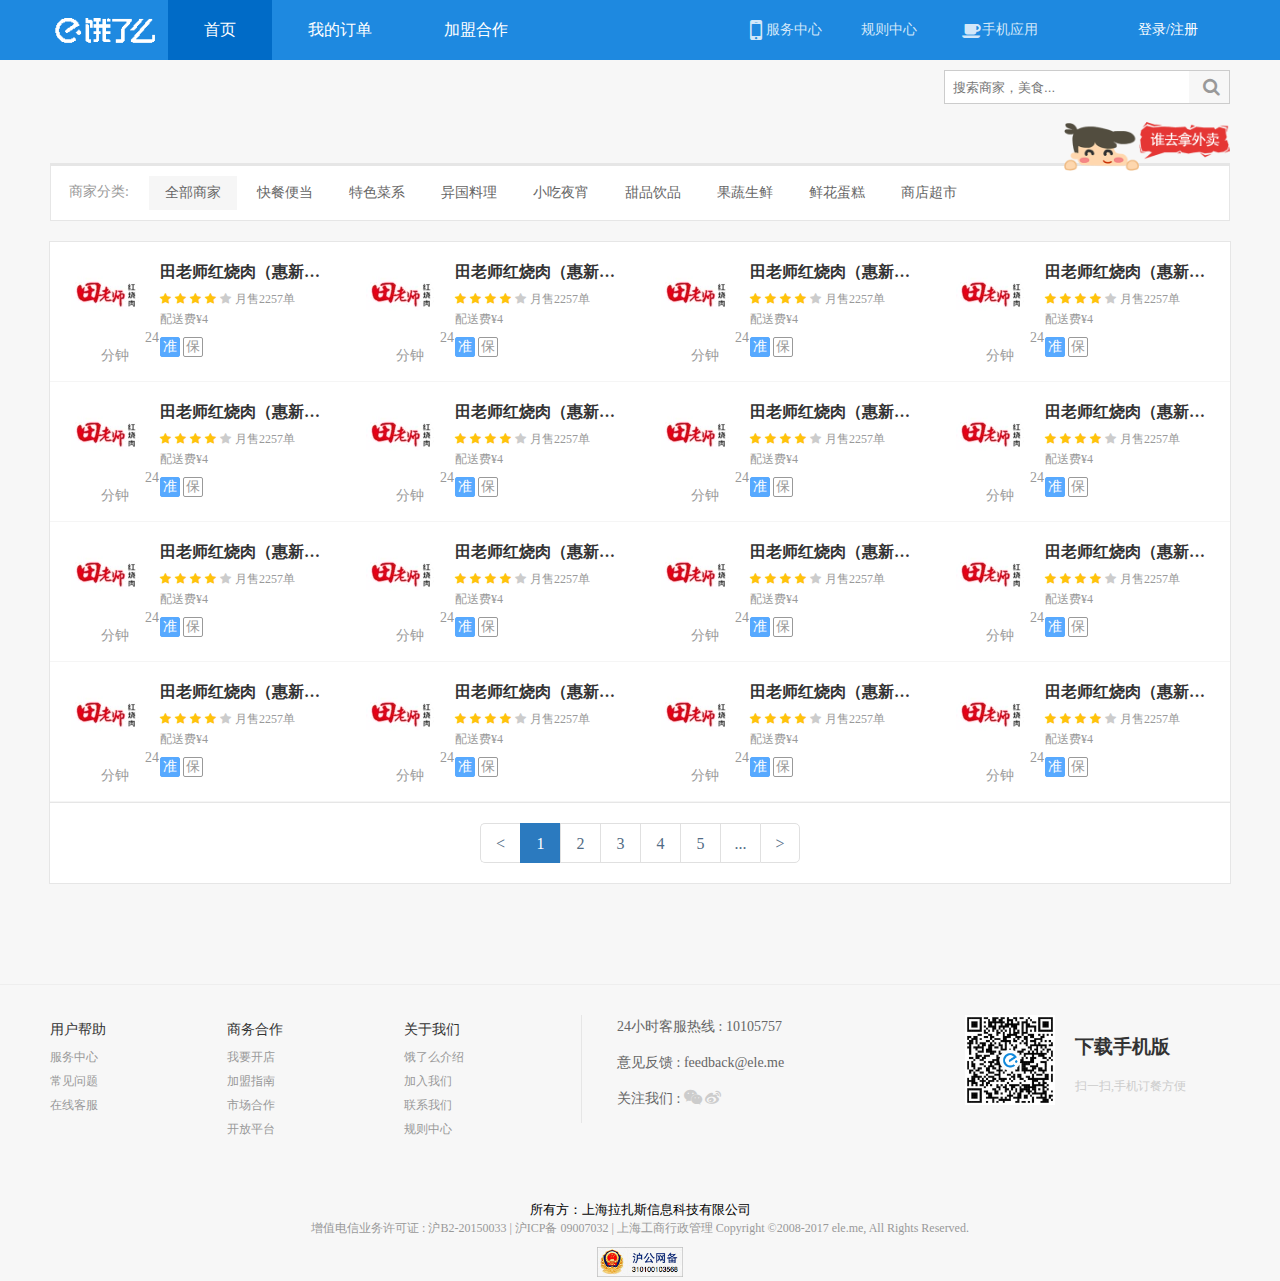
<file: 主页/index.html>
<!DOCTYPE html>
<html lang="en">
<head>
    <meta charset="UTF-8">
    <title>朝阳区亚运村安立路安慧里(二区)附近美食_外卖商家_北京市朝阳区-饿了么网上订餐</title>
    <link rel="stylesheet" href="../css/index.css">
    <link rel="stylesheet" href="../css/font-awesome.min.css">
</head>
<body>
    <header>
        <div class="head-box">
            <div class="head-b">
                <img src="../image/icon.png" alt="">
            </div>
            <a href="" class="head-a head-c">
                首页
            </a>
            <a href="" class="head-a">
                我的订单
            </a>
            <a href="" class="head-a">
                加盟合作
            </a>
            <nav>
                <div class="nav-a">
                    <i class=" fa fa-mobile"></i>服务中心</div>
                <div class="nav-a">规则中心</div>
                <div class="nav-a"><i class=" fa fa-coffee"></i>手机应用</div>
                <div class="nav-b">登录/注册</div>
            </nav>
        </div>
    </header>
    <div class="content" >
    <div class="cont-a">
        <div class="cont-a-input">
            <form>
                <input type="text" class="cont-input" placeholder="搜索商家，美食...">
                <button class="cont-btn"><i class="fa fa-search"></i></button>
            </form>
        </div>
    </div>
    <div class="cont-b">
        <img src="../image/dongh.png" alt="">
    </div>
    <div class="cont-c">
        <span>商家分类:</span>
        <a href="" class="cont-c-a">全部商家</a>
        <a href="" class="cont-c-a">快餐便当</a>
        <a href="" class="cont-c-a">特色菜系</a>
        <a href="" class="cont-c-a">异国料理</a>
        <a href="" class="cont-c-a">小吃夜宵</a>
        <a href="" class="cont-c-a">甜品饮品</a>
        <a href="" class="cont-c-a">果蔬生鲜</a>
        <a href="" class="cont-c-a">鲜花蛋糕</a>
        <a href="" class="cont-c-a">商店超市</a>
    </div>
    <div class="cont-d">
        <a href="" class="cont-d-a">
            <div class="cda-lef">
                <img src="../image/banner1.jpeg" alt="">
                <span>24 分钟</span>
            </div>
            <div class="cda-rig">
                <div class="cda-r1">田老师红烧肉（惠新西街店）</div>
                <div class="cda-wx">
                    <i class="fa fa-star"></i>
                    <i class="fa fa-star"></i>
                    <i class="fa fa-star"></i>
                    <i class="fa fa-star"></i>
                    <i class="fa fa-star fa-star1"></i>
                    <span>月售2257单</span>
                </div>
                <div class="cda-r3">
                    <span>配送费¥4</span>
                </div>
                <div class="cda-r4">
                    <div class="r4-lef">
                     准
                    </div>
                    <div class="r4-rig">
                    保
                    </div>
                </div>
            </div>
        </a>
        <a href="" class="cont-d-a">
            <div class="cda-lef">
                <img src="../image/banner1.jpeg" alt="">
                <span>24 分钟</span>
            </div>
            <div class="cda-rig">
                <div class="cda-r1">田老师红烧肉（惠新西街店）</div>
                <div class="cda-wx">
                    <i class="fa fa-star"></i>
                    <i class="fa fa-star"></i>
                    <i class="fa fa-star"></i>
                    <i class="fa fa-star"></i>
                    <i class="fa fa-star fa-star1"></i>
                    <span>月售2257单</span>
                </div>
                <div class="cda-r3">
                    <span>配送费¥4</span>
                </div>
                <div class="cda-r4">
                    <div class="r4-lef">
                        准
                    </div>
                    <div class="r4-rig">
                        保
                    </div>
                </div>
            </div>
        </a>
        <a href="" class="cont-d-a">
            <div class="cda-lef">
                <img src="../image/banner1.jpeg" alt="">
                <span>24 分钟</span>
            </div>
            <div class="cda-rig">
                <div class="cda-r1">田老师红烧肉（惠新西街店）</div>
                <div class="cda-wx">
                    <i class="fa fa-star"></i>
                    <i class="fa fa-star"></i>
                    <i class="fa fa-star"></i>
                    <i class="fa fa-star"></i>
                    <i class="fa fa-star fa-star1"></i>
                    <span>月售2257单</span>
                </div>
                <div class="cda-r3">
                    <span>配送费¥4</span>
                </div>
                <div class="cda-r4">
                    <div class="r4-lef">
                        准
                    </div>
                    <div class="r4-rig">
                        保
                    </div>
                </div>
            </div>
        </a>
        <a href="" class="cont-d-a">
            <div class="cda-lef">
                <img src="../image/banner1.jpeg" alt="">
                <span>24 分钟</span>
            </div>
            <div class="cda-rig">
                <div class="cda-r1">田老师红烧肉（惠新西街店）</div>
                <div class="cda-wx">
                    <i class="fa fa-star"></i>
                    <i class="fa fa-star"></i>
                    <i class="fa fa-star"></i>
                    <i class="fa fa-star"></i>
                    <i class="fa fa-star fa-star1"></i>
                    <span>月售2257单</span>
                </div>
                <div class="cda-r3">
                    <span>配送费¥4</span>
                </div>
                <div class="cda-r4">
                    <div class="r4-lef">
                        准
                    </div>
                    <div class="r4-rig">
                        保
                    </div>
                </div>
            </div>
        </a>
        <a href="" class="cont-d-a">
            <div class="cda-lef">
                <img src="../image/banner1.jpeg" alt="">
                <span>24 分钟</span>
            </div>
            <div class="cda-rig">
                <div class="cda-r1">田老师红烧肉（惠新西街店）</div>
                <div class="cda-wx">
                    <i class="fa fa-star"></i>
                    <i class="fa fa-star"></i>
                    <i class="fa fa-star"></i>
                    <i class="fa fa-star"></i>
                    <i class="fa fa-star fa-star1"></i>
                    <span>月售2257单</span>
                </div>
                <div class="cda-r3">
                    <span>配送费¥4</span>
                </div>
                <div class="cda-r4">
                    <div class="r4-lef">
                        准
                    </div>
                    <div class="r4-rig">
                        保
                    </div>
                </div>
            </div>
        </a>
        <a href="" class="cont-d-a">
            <div class="cda-lef">
                <img src="../image/banner1.jpeg" alt="">
                <span>24 分钟</span>
            </div>
            <div class="cda-rig">
                <div class="cda-r1">田老师红烧肉（惠新西街店）</div>
                <div class="cda-wx">
                    <i class="fa fa-star"></i>
                    <i class="fa fa-star"></i>
                    <i class="fa fa-star"></i>
                    <i class="fa fa-star"></i>
                    <i class="fa fa-star fa-star1"></i>
                    <span>月售2257单</span>
                </div>
                <div class="cda-r3">
                    <span>配送费¥4</span>
                </div>
                <div class="cda-r4">
                    <div class="r4-lef">
                        准
                    </div>
                    <div class="r4-rig">
                        保
                    </div>
                </div>
            </div>
        </a>
        <a href="" class="cont-d-a">
            <div class="cda-lef">
                <img src="../image/banner1.jpeg" alt="">
                <span>24 分钟</span>
            </div>
            <div class="cda-rig">
                <div class="cda-r1">田老师红烧肉（惠新西街店）</div>
                <div class="cda-wx">
                    <i class="fa fa-star"></i>
                    <i class="fa fa-star"></i>
                    <i class="fa fa-star"></i>
                    <i class="fa fa-star"></i>
                    <i class="fa fa-star fa-star1"></i>
                    <span>月售2257单</span>
                </div>
                <div class="cda-r3">
                    <span>配送费¥4</span>
                </div>
                <div class="cda-r4">
                    <div class="r4-lef">
                        准
                    </div>
                    <div class="r4-rig">
                        保
                    </div>
                </div>
            </div>
        </a>
        <a href="" class="cont-d-a">
            <div class="cda-lef">
                <img src="../image/banner1.jpeg" alt="">
                <span>24 分钟</span>
            </div>
            <div class="cda-rig">
                <div class="cda-r1">田老师红烧肉（惠新西街店）</div>
                <div class="cda-wx">
                    <i class="fa fa-star"></i>
                    <i class="fa fa-star"></i>
                    <i class="fa fa-star"></i>
                    <i class="fa fa-star"></i>
                    <i class="fa fa-star fa-star1"></i>
                    <span>月售2257单</span>
                </div>
                <div class="cda-r3">
                    <span>配送费¥4</span>
                </div>
                <div class="cda-r4">
                    <div class="r4-lef">
                        准
                    </div>
                    <div class="r4-rig">
                        保
                    </div>
                </div>
            </div>
        </a>
        <a href="" class="cont-d-a">
            <div class="cda-lef">
                <img src="../image/banner1.jpeg" alt="">
                <span>24 分钟</span>
            </div>
            <div class="cda-rig">
                <div class="cda-r1">田老师红烧肉（惠新西街店）</div>
                <div class="cda-wx">
                    <i class="fa fa-star"></i>
                    <i class="fa fa-star"></i>
                    <i class="fa fa-star"></i>
                    <i class="fa fa-star"></i>
                    <i class="fa fa-star fa-star1"></i>
                    <span>月售2257单</span>
                </div>
                <div class="cda-r3">
                    <span>配送费¥4</span>
                </div>
                <div class="cda-r4">
                    <div class="r4-lef">
                        准
                    </div>
                    <div class="r4-rig">
                        保
                    </div>
                </div>
            </div>
        </a>
        <a href="" class="cont-d-a">
            <div class="cda-lef">
                <img src="../image/banner1.jpeg" alt="">
                <span>24 分钟</span>
            </div>
            <div class="cda-rig">
                <div class="cda-r1">田老师红烧肉（惠新西街店）</div>
                <div class="cda-wx">
                    <i class="fa fa-star"></i>
                    <i class="fa fa-star"></i>
                    <i class="fa fa-star"></i>
                    <i class="fa fa-star"></i>
                    <i class="fa fa-star fa-star1"></i>
                    <span>月售2257单</span>
                </div>
                <div class="cda-r3">
                    <span>配送费¥4</span>
                </div>
                <div class="cda-r4">
                    <div class="r4-lef">
                        准
                    </div>
                    <div class="r4-rig">
                        保
                    </div>
                </div>
            </div>
        </a>
        <a href="" class="cont-d-a">
            <div class="cda-lef">
                <img src="../image/banner1.jpeg" alt="">
                <span>24 分钟</span>
            </div>
            <div class="cda-rig">
                <div class="cda-r1">田老师红烧肉（惠新西街店）</div>
                <div class="cda-wx">
                    <i class="fa fa-star"></i>
                    <i class="fa fa-star"></i>
                    <i class="fa fa-star"></i>
                    <i class="fa fa-star"></i>
                    <i class="fa fa-star fa-star1"></i>
                    <span>月售2257单</span>
                </div>
                <div class="cda-r3">
                    <span>配送费¥4</span>
                </div>
                <div class="cda-r4">
                    <div class="r4-lef">
                        准
                    </div>
                    <div class="r4-rig">
                        保
                    </div>
                </div>
            </div>
        </a>
        <a href="" class="cont-d-a">
            <div class="cda-lef">
                <img src="../image/banner1.jpeg" alt="">
                <span>24 分钟</span>
            </div>
            <div class="cda-rig">
                <div class="cda-r1">田老师红烧肉（惠新西街店）</div>
                <div class="cda-wx">
                    <i class="fa fa-star"></i>
                    <i class="fa fa-star"></i>
                    <i class="fa fa-star"></i>
                    <i class="fa fa-star"></i>
                    <i class="fa fa-star fa-star1"></i>
                    <span>月售2257单</span>
                </div>
                <div class="cda-r3">
                    <span>配送费¥4</span>
                </div>
                <div class="cda-r4">
                    <div class="r4-lef">
                        准
                    </div>
                    <div class="r4-rig">
                        保
                    </div>
                </div>
            </div>
        </a>
        <a href="" class="cont-d-a">
            <div class="cda-lef">
                <img src="../image/banner1.jpeg" alt="">
                <span>24 分钟</span>
            </div>
            <div class="cda-rig">
                <div class="cda-r1">田老师红烧肉（惠新西街店）</div>
                <div class="cda-wx">
                    <i class="fa fa-star"></i>
                    <i class="fa fa-star"></i>
                    <i class="fa fa-star"></i>
                    <i class="fa fa-star"></i>
                    <i class="fa fa-star fa-star1"></i>
                    <span>月售2257单</span>
                </div>
                <div class="cda-r3">
                    <span>配送费¥4</span>
                </div>
                <div class="cda-r4">
                    <div class="r4-lef">
                        准
                    </div>
                    <div class="r4-rig">
                        保
                    </div>
                </div>
            </div>
        </a>
        <a href="" class="cont-d-a">
            <div class="cda-lef">
                <img src="../image/banner1.jpeg" alt="">
                <span>24 分钟</span>
            </div>
            <div class="cda-rig">
                <div class="cda-r1">田老师红烧肉（惠新西街店）</div>
                <div class="cda-wx">
                    <i class="fa fa-star"></i>
                    <i class="fa fa-star"></i>
                    <i class="fa fa-star"></i>
                    <i class="fa fa-star"></i>
                    <i class="fa fa-star fa-star1"></i>
                    <span>月售2257单</span>
                </div>
                <div class="cda-r3">
                    <span>配送费¥4</span>
                </div>
                <div class="cda-r4">
                    <div class="r4-lef">
                        准
                    </div>
                    <div class="r4-rig">
                        保
                    </div>
                </div>
            </div>
        </a>
        <a href="" class="cont-d-a">
            <div class="cda-lef">
                <img src="../image/banner1.jpeg" alt="">
                <span>24 分钟</span>
            </div>
            <div class="cda-rig">
                <div class="cda-r1">田老师红烧肉（惠新西街店）</div>
                <div class="cda-wx">
                    <i class="fa fa-star"></i>
                    <i class="fa fa-star"></i>
                    <i class="fa fa-star"></i>
                    <i class="fa fa-star"></i>
                    <i class="fa fa-star fa-star1"></i>
                    <span>月售2257单</span>
                </div>
                <div class="cda-r3">
                    <span>配送费¥4</span>
                </div>
                <div class="cda-r4">
                    <div class="r4-lef">
                        准
                    </div>
                    <div class="r4-rig">
                        保
                    </div>
                </div>
            </div>
        </a>
        <a href="" class="cont-d-a">
            <div class="cda-lef">
                <img src="../image/banner1.jpeg" alt="">
                <span>24 分钟</span>
            </div>
            <div class="cda-rig">
                <div class="cda-r1">田老师红烧肉（惠新西街店）</div>
                <div class="cda-wx">
                    <i class="fa fa-star"></i>
                    <i class="fa fa-star"></i>
                    <i class="fa fa-star"></i>
                    <i class="fa fa-star"></i>
                    <i class="fa fa-star fa-star1"></i>
                    <span>月售2257单</span>
                </div>
                <div class="cda-r3">
                    <span>配送费¥4</span>
                </div>
                <div class="cda-r4">
                    <div class="r4-lef">
                        准
                    </div>
                    <div class="r4-rig">
                        保
                    </div>
                </div>
            </div>
        </a>

    </div>
    <div class="cont-e">
        <div class="cont-jd">
            <div class="cont-jd-child">
                <
            </div>
            <div class="cont-jd-child">1</div>
            <div class="cont-jd-child">2</div>
            <div class="cont-jd-child">3</div>
            <div class="cont-jd-child">4</div>
            <div class="cont-jd-child">5</div>
            <div class="cont-jd-child">...</div>
            <div class="cont-jd-child">
                >
            </div>
        </div>
    </div>
</div>
    <div class="footer">
    <div class="foot-con">
        <div class="foot-link">
            <h3>用户帮助</h3>
            <a href="">服务中心</a>
            <a href="">常见问题</a>
            <a href="">在线客服</a>
        </div>
        <div class="foot-link">
            <h3>商务合作</h3>
            <a href="">我要开店</a>
            <a href="">加盟指南</a>
            <a href="">市场合作</a>
            <a href="">开放平台</a>
        </div>
        <div class="foot-link">
            <h3>关于我们</h3>
            <a href="">饿了么介绍</a>
            <a href="">加入我们</a>
            <a href="">联系我们</a>
            <a href="">规则中心</a>
        </div>
        <div class="foot-cont">
            <div class="footer-contect-i">24小时客服热线 : 10105757</div>
            <div class="footer-contect-i">意见反馈 : feedback@ele.me</div>
            <div class="footer-contect-i">关注我们 : <i class="fa fa-weixin"></i>
            <i class="fa fa-weibo"></i></div>
        </div>
        <div class="foot-img">
            <a href=""><img src="../image/appqc.95e532.png" alt=""></a>
            <div class="foot-siz">
                <h3>下载手机版</h3>
                <p>扫一扫,手机订餐方便</p>
            </div>
        </div>
        <div class="foot-cf">
            <h5>所有方：上海拉扎斯信息科技有限公司</h5>
            <p>增值电信业务许可证 : 沪B2-20150033 | 沪ICP备 09007032 | 上海工商行政管理 Copyright ©2008-2017 ele.me, All Rights Reserved.</p>
        </div>
        <div class="foot-an">
            <a href=""><img src="../image/picp_bg.e373b3.jpg" alt=""></a>
        </div>
    </div>
</div>
</body>
</html>
</file>
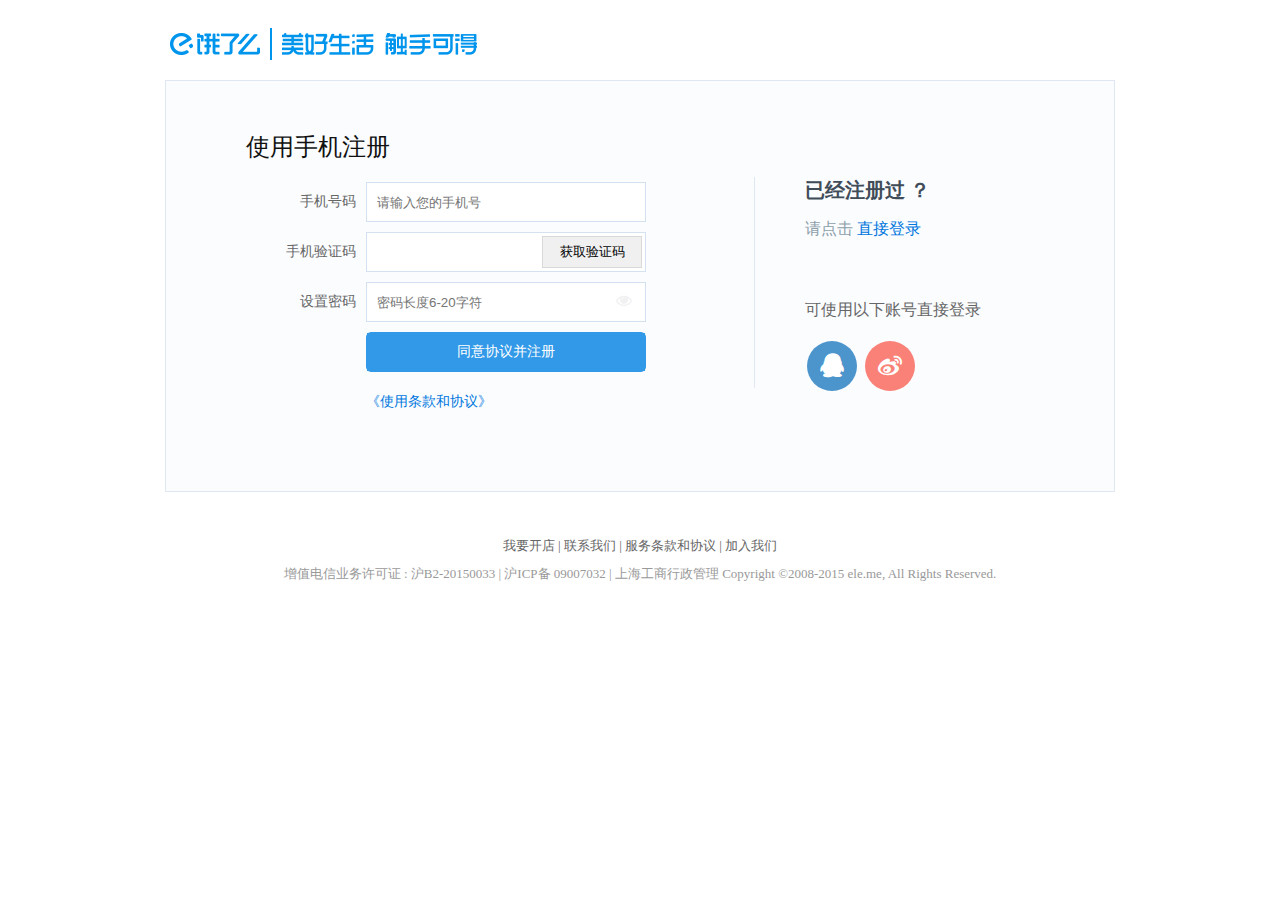
<file: 注册/signup.html>
<!DOCTYPE html>
<html lang="en">
<head>
    <meta charset="UTF-8">
    <title>Title</title>
    <link rel="stylesheet" href="signup.css">
    <link rel="stylesheet" href="../css/font-awesome.min.css">
</head>
<body>
<div class="container">
    <header>
        <a href=""></a>
    </header>
    <div class="cont">
        <div class="cont-line">
            使用手机注册
        </div>
        <div class="cont-rig">
            <h3>已经注册过 ？</h3>
            <p>请点击 <a href="">直接登录</a></p>
            <div class="cont-rig-fot">
                <h4>可使用以下账号直接登录</h4>
                <a href="" class="for-logo"><i class="fa fa-qq"></i></a>
                <a href="" class="for-logo"><i class="fa fa-weibo"></i></a>
            </div>
        </div>
        <div class="cont-lef">
            <form action="">
                <div class="cont-lef-a">
                <input type="text" placeholder="请输入您的手机号"><span class="lef-span">手机号码</span>
            </div>
                <div class="cont-lef-a">
                    <input type="text"><button class="btn">获取验证码</button><span class="lef-span">手机验证码</span>
                </div>
                <div class="cont-lef-a">
                    <input type="text" placeholder="密码长度6-20字符"><div class="yan"><i class="fa fa-eye"></i></div><span class="lef-span">设置密码</span>
                </div>
                <div class="butt">
                    <button>同意协议并注册</button>
                </div>
                <div class="foot-zi">
                    <a href="">《使用条款和协议》</a>
                </div>
            </form>
        </div>

    </div>
    <div class="footer">
        <p>我要开店 | 联系我们 | 服务条款和协议 | 加入我们</p>
        <p>增值电信业务许可证 : 沪B2-20150033 | 沪ICP备 09007032 | 上海工商行政管理 Copyright ©2008-2015 ele.me, All Rights Reserved.</p>
    </div>
</div>
</body>
</html>
</file>
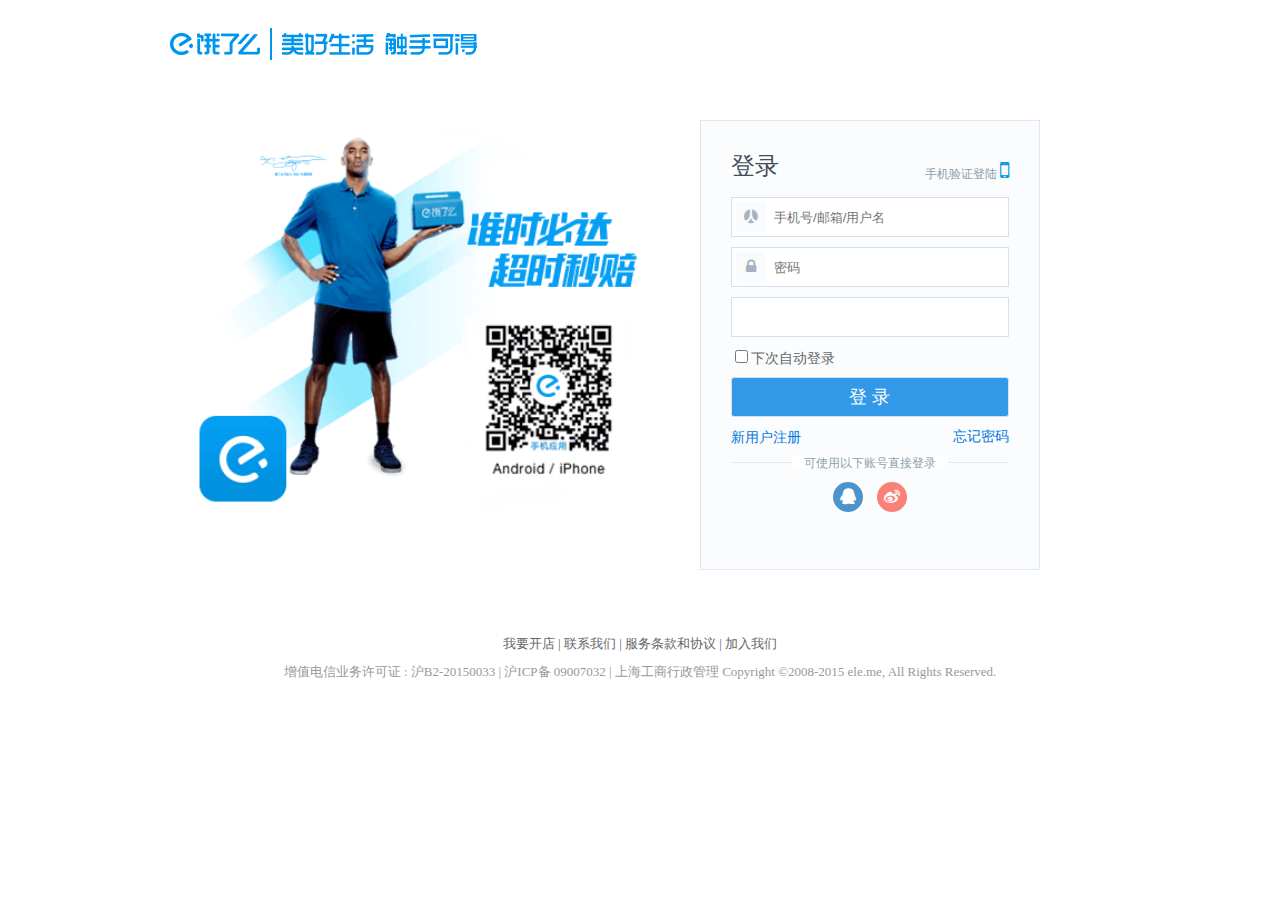
<file: 登录/logen.html>
<!DOCTYPE html>
<html lang="en">
<head>
    <meta charset="UTF-8">
    <title>登录 - 叫外卖上ele.me</title>
    <link rel="stylesheet" href="logen.css">
    <link rel="stylesheet" href="../css/font-awesome.min.css">
</head>
<body>
    <div class="container">
        <header>
            <a href=""></a>
        </header>
        <div class="cae-cont">
            <img src="../image/banner-app.dd7813.png" alt="" class="cae-img">
            <div class="cae-rig">
                <div class="cae-rig-a">
                    <h3>登录</h3>
                    <a href="">
                        手机验证登陆
                        <i class="fa fa-mobile-phone"></i>
                    </a>
                </div>
                <form action="">
                    <div class="cae-cont">
                        <input type="text" placeholder="手机号/邮箱/用户名">
                        <span><i class="fa fa-renren"></i></span>
                    </div>
                    <div class="cae-cont">
                        <input type="text" placeholder="密码">
                        <span><i class="fa fa-lock"></i></span>
                    </div>
                    <div class="cae-cont">
                        <input type="text">
                    </div>
                    <div class="cae-cont cont1">
                        <input type="checkbox">下次自动登录
                    </div>
                    <div class="cae-cont">
                        <input type="button" class="cae-btn" value="登 录">
                    </div>
                </form>
                <div class="cae-foot">
                    <a href="">新用户注册</a>
                    <a href="">忘记密码</a>
                </div>
                <div class="cae-f">
                    <h4>可使用以下账号直接登录</h4>
                    <div class="cae-q">
                        <i class="fa fa-qq"></i>
                    </div>
                    <div class="cae-w">
                        <i class="fa fa-weibo"></i>
                    </div>
                </div>
            </div>
        </div>
        <div class="footer">
            <p>我要开店 | 联系我们 | 服务条款和协议 | 加入我们</p>
            <p>增值电信业务许可证 : 沪B2-20150033 | 沪ICP备 09007032 | 上海工商行政管理 Copyright ©2008-2015 ele.me, All Rights Reserved.</p>
        </div>
    </div>

</body>
</html>
</file>
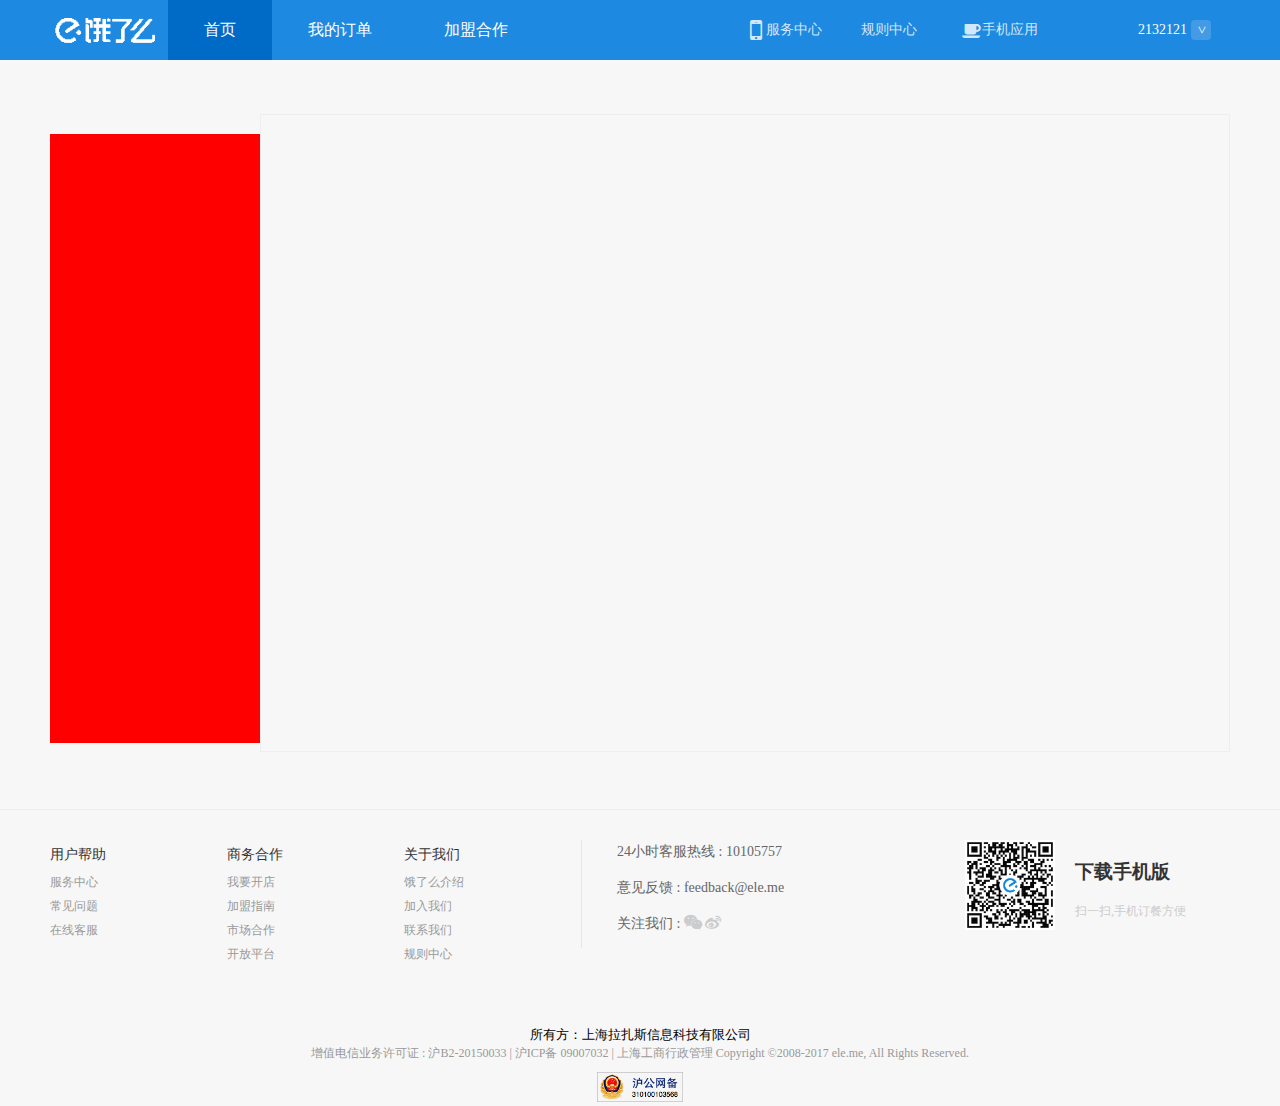
<file: 重命名/deat.html>
<!DOCTYPE html>
<html lang="en">
<head>
    <meta charset="UTF-8">
    <title>饿了么-网上订餐_外卖_饿了么订餐官网 </title>
    <link rel="stylesheet" href="deat.css">
    <link rel="stylesheet" href="../css/font-awesome.min.css">
</head>
<body>
<!--哈哈哈哈哈哈-->
<!--傻吊讲刘恺威两节课-->
<!--萨迪克就卡了期间胃口了较为-->
    <header>
    <div class="head-box">
        <div class="head-b">
            <img src="../image/icon.png" alt="">
        </div>
        <a href="" class="head-a head-c">
            首页
        </a>
        <a href="" class="head-a">
            我的订单
        </a>
        <a href="" class="head-a">
            加盟合作
        </a>
        <nav>
            <div class="nav-a">
                <i class=" fa fa-mobile"></i>服务中心</div>
            <div class="nav-a">规则中心</div>
            <div class="nav-a"><i class=" fa fa-coffee"></i>手机应用</div>
            <div class="nav-b">2132121
            <div class="nav-b-d">
                >
            </div></div>
        </nav>
    </div>
</header>
    <div class="cont">
        <div class="cont-a"></div>
        <ul class="cont-b">
            <li></li>
        </ul>
        <div class="cont-c"></div>
    </div>
    <div class="footer">
    <div class="foot-con">
        <div class="foot-link">
            <h3>用户帮助</h3>
            <a href="">服务中心</a>
            <a href="">常见问题</a>
            <a href="">在线客服</a>
        </div>
        <div class="foot-link">
            <h3>商务合作</h3>
            <a href="">我要开店</a>
            <a href="">加盟指南</a>
            <a href="">市场合作</a>
            <a href="">开放平台</a>
        </div>
        <div class="foot-link">
            <h3>关于我们</h3>
            <a href="">饿了么介绍</a>
            <a href="">加入我们</a>
            <a href="">联系我们</a>
            <a href="">规则中心</a>
        </div>
        <div class="foot-cont">
            <div class="footer-contect-i">24小时客服热线 : 10105757</div>
            <div class="footer-contect-i">意见反馈 : feedback@ele.me</div>
            <div class="footer-contect-i">关注我们 : <i class="fa fa-weixin"></i>
                <i class="fa fa-weibo"></i></div>
        </div>
        <div class="foot-img">
            <a href=""><img src="../image/appqc.95e532.png" alt=""></a>
            <div class="foot-siz">
                <h3>下载手机版</h3>
                <p>扫一扫,手机订餐方便</p>
            </div>
        </div>
        <div class="foot-cf">
            <h5>所有方：上海拉扎斯信息科技有限公司</h5>
            <p>增值电信业务许可证 : 沪B2-20150033 | 沪ICP备 09007032 | 上海工商行政管理 Copyright ©2008-2017 ele.me, All Rights Reserved.</p>
        </div>
        <div class="foot-an">
            <a href=""><img src="../image/picp_bg.e373b3.jpg" alt=""></a>
        </div>
    </div>
</div>
</body>
</html>
</file>
<file: css/index.css>
body{
    margin: 0;
    height: 0;
    background: #F7F7F7;
}
a{
    text-decoration: none;
    list-style: none;
}
header{
    width: 100%;
    background: #1E89E0;

}
.head-box{
    width: 1180px;
    height: 60px;
    margin: 0 auto;
}
.head-b{
    width: 118px;
    height: 100%;
    padding-top: 10px;
    box-sizing: border-box;
    float: left;
}
.head-b>img{
    width: 95%;
}
.head-a{
    height: 100%;
    background: #1E89E0;
    padding: 0 36px;
    float: left;
    text-align: center;
    line-height: 60px;
    display: block;
    color: #fff;
}
.head-c{
    background: #006BC7;
}
nav{
    width: 500px;
    height: 100%;
    float: right;
}
.nav-a{
    width: 86px;
    height: 100%;
    padding: 0 10px;
    float: left;
    cursor: pointer;
    color: #D2E7F9;
    font-size: 14px;
    line-height: 60px;
    text-align: center;
}
.nav-a>i{
    display: inline-block;
    font-size: 28px;
    margin: 17px 0 0 10px;
    float: left;
}
.nav-b{
    float: right;
    width: 92px;
    height: 100%;
    color: #fff;
    line-height: 60px;
    font-size: 14px;
}
.fa-coffee{
    margin-top: 22px!important;
    font-size: 18px!important;
}
.nav-b>i{
    display: inline-block;
    font-size: 28px;
    margin: 17px 0 0 10px;
    float: left;
}
.content{
    width:100%;
    padding-bottom: 50px;

}
.cont-a{
    width: 1180px;
    height: 54px;
    margin: 0 auto;
}
.cont-a-input{
    width: 284px;
    height: 32px;
    margin: 10px 0;
    border: 1px solid #ccc;
    float: right;
}
.cont-input{
    width: 236px;
    height: 32px;
    margin: 0;
    padding: 0 0 0 8px;
    border: 0;
}
.cont-input:focus{
    outline:none;
}
.cont-btn{
    width: 36px;
    height: 32px;
    float: right;
    background: transparent;
    box-shadow: none;
    border-color: transparent;
    color: #999999;
    font-size: 18px;
}
.cont-b{
    width: 1180px;
    height: 49px;
    margin: 0 auto;
    position: relative;
}
.cont-b>img{
    height: 100%;
    position: absolute;
    bottom: -8px;
    right: 0;
    z-index: 1;
}
.cont-c{
    width: 1180px;
    height: 58px;
    margin: 0 auto;
    background: #fff;
    border: 1px solid #E6E6E6;
    border-top: 3px solid #E6E6E6;
    padding: 10px 10px 10px 98px;
    position: relative;
    box-sizing: border-box;
}
.cont-c>span{
    position: absolute;
    left: 18px;
    top: 17px;
    font-size: 14px;
    color: #999999;
}
.cont-c-a{
    width: 88px;
    height: 100%;
    color: #666666;
    font-size: 14px;
    display: inline-block;
    line-height: 34px;
    text-align: center;
}
.cont-c-a:nth-of-type(1){
    background: #F6F6F6;
}
.cont-d{
    width: 1180px;
    margin: 20px auto 0;
    border: 1px solid #E6E6E6;
    overflow: hidden;
    background: #fff;
}
.cont-d-a{
    display: inline-block;
    float: left;
    width: 25%;
    height: 140px;
    padding: 20px;
    box-sizing: border-box;
    border-bottom: 1px solid #F5F5F5;
}
.cont-d-a:hover{
    background: #F5F5F5;
}
.cda-lef{
    width: 90px;
    height: 118px;
    box-sizing: border-box;
    text-align: center;

    float: left;
}
.cda-lef>img{
    display:inline-block;
    margin-bottom: 10px;
}
.cda-lef>span{
    font-size: 14px;
    color: #999999;
}
.cda-r1{
    width: 164px;
    display: block;
    font-size: 16px;
    margin-bottom: 6px;
    font-weight: 600;
    float: left;
    white-space: nowrap;
    text-overflow: ellipsis;
    overflow: hidden;
    color: #333;
}
.cda-wx{
    float: left;
}
.cda-wx>span{
    font-size: 12px;
    color: #999999;
}
.cda-wx>i{
    font-size: 12px;

}
.fa-star{
    color: #FFC30C;
}
.fa-star1{
    color: #ccc;
}
.cda-r3{
    float: left;
    width: 155px;
    font-size: 12px;
    color: #999;
    margin-top: 3px;
}
.cda-r4{
    float: left;
    margin-top: 9px;
}
.r4-lef,.r4-rig{
    width: 18px;
    height: 18px;
    font-size: 14px;
    background: #57A9FF;
    border-radius: 2px;
    border: 1px solid #57A9FF;
    text-align: center;
    line-height: 18px;
    color: #fff;
    float: left;
}
.r4-rig{
    margin-left: 3px;
    background: transparent;
    border: 1px solid #999999;
    color: #999;
}
.cont-e{
    width: 1180px;
    height: 80px;
    border: 1px solid #E6E6E6;
    border-top: 0;
    background: #fff;
    margin: 0 auto;
    overflow: hidden;
}
.cont-jd{
    width: 320px;
    height: 40px;
    margin: 20px auto 0;
}
.cont-jd-child{
    width: 40px;
    height: 40px;
    box-sizing: border-box;
    border: 1px solid #E0E0E0;
    border-right: 0;
    float: left;
    text-align: center;
    line-height: 40px;
    cursor: pointer;
    color: #526C85;
}
.cont-jd-child:nth-of-type(1){
    border-bottom-left-radius: 5px;
    border-top-left-radius: 5px;
}
.cont-jd-child:nth-of-type(2){
    color: #fff;
    background: #2B7ABF;
    border-color: #2B7ABF;
}
.cont-jd-child:nth-of-type(8){
    border-bottom-right-radius: 5px;
    border-top-right-radius: 5px;
    border: 1px solid #E0E0E0;
}
.footer{
    margin-top: 50px;
    border-top: 1px solid #EEEEEE;
}
.foot-con{
    width: 1180px;
    margin: 0 auto;
}
.foot-link{
    width: 177px;
    margin-top: 30px;

    float: left;
}
.foot-link>h3{
    height: 30px;
    line-height: 30px;
    font-weight: normal;
    color: #333333;
    font-size: 14px;
    margin: 0;
}
.foot-link>a{
    display: block;
    color: #999999;
    font-size: 12px;
    height: 24px;
    line-height: 24px;
}
.foot-cont{
    width: 271px;
    margin-top: 30px;
    border-left: 1px solid #E6E6E6;
    padding: 0 10px 0 35px;
    box-sizing: border-box;
    float: left;
}
.footer-contect-i{
    display: block;
    font-size: 14px;
    height: 24px;
    line-height: 24px;
    color: #666;
    margin-bottom: 12px;
}
.footer-contect-i>i{
    color: #ccc;
    font-size: 16px;
    cursor: pointer;
}
.footer-contect-i>i:hover{
    color: red;
}
.foot-img{
    width: 265px;
    margin-top: 30px;
    float: right;
}
.foot-img>a{
    display: inline-block;
    width: 90px;
    margin-right: 20px;float: left;
}
.foot-img>a>img{
    width: 100%;
}
.foot-siz{
    float: left;

}
.foot-siz>h3{
    padding: 0;
    color: #333;
}
.foot-siz>p{
    font-size: 12px; color: #ccc;
}
.foot-cf{
    width: 1180px;
    padding-top: 60px;
    float: left;
    text-align: center;
}
.foot-cf>h5{
    font-weight: normal;
    margin: 0;
    display: block;
    height: 18px;
    line-height: 18px;
}
.foot-cf>p{
    font-size: 12px;
    margin: 0;
    color: #999;
    display: block;
    height: 18px;
    line-height: 18px;
}
.foot-an{
    width: 1180px;
    text-align: center;
    float: left;
    margin-top: 10px;
}
.foot-an>a{
    width: 86px;
    display: inline-block;
}
.foot-an>a>img{
    width: 100%;
}
</file>
<file: 注册/signup.css>
body{
    margin: 0;
    padding: 0;
}
.container{
    width: 950px;
    margin: 0 auto;
}
header{
    width: 100%;
    padding-top: 20px;
    height: 60px;
}
header>a{
    display: block;
    background-image: url("../image/logo.bd30aa.png");
    background-repeat: no-repeat;
    height: 60px;
}
.cont{
    width: 788px;
    border: 1px solid #DFE8F2;
    background: #FAFCFE;
    height: 310px;
    padding: 50px 80px;
}
.cont-line{
    width: 100%;
    height: 31px;
    margin-bottom: 15px;
    color: #111;
    font-weight: 100;
    font-size: 24px;
    font-family: "微软雅黑";
}
.cont-rig{
    width: 229px;
    height: 211px;
    padding-left: 50px;
    border-left: 1px solid #DFE8F2;
    float: right;
}
.cont-rig>h3{
    padding:0 0 15px 0;
    font-size: 20px;
    color: #414C59;
    margin: 0;
}
.cont-rig>p{
    margin: 0;
    color: #8DA0AA;
}
.cont-rig>p>a{
    text-decoration: none;
    color: #0077DD;
}
.cont-rig-fot{
    margin-top: 60px;
}
.cont-rig-fot>h4{
    padding: 0;
    margin: 0;
    color: #666666;
    font-weight: normal;
    margin-bottom: 20px;
}
.cont-lef{
    width: 280px;
    height: 244px;
    margin: 20px 0 0 120px;
}
.cont-lef-a{
    width: 100%;
    margin: 10px 0;
    height: 40px;
    position: relative;
}
.cont-lef-a>input{
    width: 100%;
    height: 100%;
    border: 1px solid #D3E1F1;
    padding: 10px;
    box-sizing: border-box;
}
.cont-lef-a>input:focus{
    outline: none;
}
.btn{
    width: 100px;
    height: 32px;
    position: absolute;
    right: 4px;
    background: #F0F0F0;
    border: 1px solid #D9D9D9;
    top: 4px;
}
.btn:focus{
    outline: none;
}
.yan{
    width: 20px;
    height: 20px;
    position: absolute;
    right: 10px;
    top: 10px;
    color: #F1F1F1;
    cursor: pointer;
}
.butt{
    width: 278px;
    height: 38px;
    border: 1px solid #3199E8;
    border-radius: 5px;
}
.foot-zi{
    width: 100%;
    height: 20px;
    margin: 20px 0 15px;
}
.foot-zi>a{
    font-size: 14px;
    text-decoration: none;
    color: #0077DD;
}
.butt>button{
    width: 100%;
    height: 100%;
    background: #3199E8;
    border: 1px solid #3199E8;
    font-size: 14px;
    color: #fff;
}
.yan:hover{
    color: #A5B1C1;
}
.lef-span{
    display: inline-block;
    width: 110px;
    height: 40px;
    line-height: 40px;
    font-size: 14px;
    text-align: right;
    position: absolute;
    left: -120px;
    color: #666666;
}
.for-logo{
    display: inline-block;
    width: 50px;
    height: 50px;
    border-radius: 50%;
    background: #4C94CC;
    text-align: center;
    line-height: 50px;
    color: #fff;
    margin: 0 2px;
    font-size: 24px;
}
.for-logo:nth-of-type(2){
    background: #FA8177;
}
.footer{
    padding: 40px 0 30px;
    width: 100%;
    height: 56px;
    float: left;
}
.footer>p{
    margin: 0;
    padding: 0;
    font-size: 13px;
    text-align: center;
    color: #999;
    height: 28px;
    line-height: 28px;
    display: block;
}
.footer>p:nth-of-type(1){
    color: #666666;
}
</file>
<file: 登录/logen.css>
body{
    margin: 0;
    padding: 0;
}
.container{
    width: 950px;
    margin: 0 auto;
}
header{
    width: 100%;
    padding-top: 20px;
    height: 60px;
}
header>a{
    display: block;
    background-image: url("../image/logo.bd30aa.png");
    background-repeat: no-repeat;
    height: 60px;
}
.cae-cont{
    width: 100%;
}
.cae-img{
    display: inline-block;
    width: 445px;
    margin: 30px;
    float: left;
}
.cae-rig{
    width: 340px;
    height: 450px;
    box-sizing: border-box;
    padding: 30px;
    float: left;
    background: #FAFCFE;
    margin: 30px 0 20px 30px;
    border: 1px solid #DFE8F2;
}
.cae-rig-a{
    width: 100%;
    height: 31px;
    line-height: 31px;
    margin-bottom: 15px;
}
.cae-rig-a>h3{
    margin: 0;
    color: #414C59;
    font-size: 24px;
    font-weight: normal;
    font-family: "微软雅黑";
    display: inline-block;
}
.cae-rig-a>a{
    display: inline-block;
    height: 20px;
    margin-top: 8px;
    float: right;
    text-decoration: none;
    font-size: 12px;
    color: #8DA0AA;
}
.cae-rig-a>a>i{
    font-size: 22px;
    color: #0F97EA;

}
.cae-rig-a>a:hover{
    color: #0F97EA;
}
.cae-cont{
    width: 100%;
    height: 40px;
    position: relative;
    margin: 10px 0;
}
.cae-cont>input{
    width: 100%;
    height: 100%;
    box-sizing: border-box;
    padding: 10px 10px 10px 42px;
    border: 1px solid #D3E1F1;
}
.cae-cont>input:focus{
    outline: none;
}
.cae-cont>span{
    display: inline-block;
    position: absolute;
    width: 30px;
    height: 30px;
    background: #F8FAFB;
    border-radius: 3px;
    top: 5px;
    left: 5px;
    text-align: center;
    line-height: 30px;
    color: #A6B2C2;
}
.cont1{
    height: 20px;
    color: #666666;
    font-size: 14px;
}
.cont1>input{
    width: auto;
    height: auto;
}
.cae-btn{
    border:0;
    background: #3199E8;
    border-radius: 3px;
    padding: 0!important;
    font-size: 18px;
    color: #fff;
}
.cae-foot{
    width: 100%;
    margin-bottom: 15px;
    height: 20px;
    line-height: 20px;

}
.cae-foot>a{
    font-size: 14px;
    text-decoration: none;
    color: #0077DD;
}
.cae-foot>a:nth-of-type(2){
    float: right;
}
.cae-f{
    width: 100%;
    height: 51px;
    border-top: 1px solid #DFE8F2;
    text-align: center;
}
.cae-f>h4{
    width: 156px;
    height: 12px;
    background: #fff;
    font-size: 12px;
    color: #8DA0AA;
    margin: -8px auto 15px;
    font-weight: normal;
}
.cae-q,.cae-w{
    display: inline-block;
    width: 30px;
    height: 30px;
    background: #4C94CB;
    margin: 0 5px;
    border-radius: 50%;
    color: #fff;
    text-align: center;
    line-height: 30px;
}
.cae-w{
    background: #FA8177;
}
.footer{
    padding: 40px 0 30px;
    width: 100%;
    height: 56px;
    float: left;
}
.footer>p{
    margin: 0;
    padding: 0;
    font-size: 13px;
    text-align: center;
    color: #999;
    height: 28px;
    line-height: 28px;
    display: block;
}
.footer>p:nth-of-type(1){
    color: #666666;
}
</file>
<file: 重命名/deat.css>
body{
    margin: 0;
    height: 0;
    background: #F7F7F7;
}
a{
    text-decoration: none;
    list-style: none;
}
header{
    width: 100%;
    background: #1E89E0;

}
.head-box{
    width: 1180px;
    height: 60px;
    margin: 0 auto;
}
.head-b{
    width: 118px;
    height: 100%;
    padding-top: 10px;
    box-sizing: border-box;
    float: left;
}
.head-b>img{
    width: 95%;
}
.head-a{
    height: 100%;
    background: #1E89E0;
    padding: 0 36px;
    float: left;
    text-align: center;
    line-height: 60px;
    display: block;
    color: #fff;
}
.head-c{
    background: #006BC7;
}
nav{
    width: 500px;
    height: 100%;
    float: right;
}
.nav-a{
    width: 86px;
    height: 100%;
    padding: 0 10px;
    float: left;
    cursor: pointer;
    color: #D2E7F9;
    font-size: 14px;
    line-height: 60px;
    text-align: center;
}
.nav-a>i{
    display: inline-block;
    font-size: 28px;
    margin: 17px 0 0 10px;
    float: left;
}
.nav-b{
    float: right;
    width: 92px;
    height: 100%;
    color: #fff;
    line-height: 60px;
    font-size: 14px;
    cursor: pointer;
}
.fa-coffee{
    margin-top: 22px!important;
    font-size: 18px!important;
}
.nav-b>i{
    display: inline-block;
    font-size: 28px;
    margin: 17px 0 0 10px;
    float: left;
}
.nav-b-d{
    width: 20px;
    height: 20px;
    background: #449BE5;
    border-radius: 4px;
    text-align: center;
    line-height: 20px;
    transform:rotate(90deg);
    cursor: pointer;
    display: inline-block;
}
.cont{
    width: 1180px;
    margin: 0 auto;
    overflow: hidden;
}
.cont-a{
    width: 100%;
    height: 54px;
}
ul,li{
    list-style: none;
}
.cont-b{
    width: 170px;
    margin-top: 20px;
    height: 609px;
    background: red;
    float: left;
}
.cont-c{
    width: 970px;
    height: 638px;
    padding: 20px 18px;
    border: 1px solid #EEEEEE;
    box-sizing: border-box;
    float: right;
}
.footer{
    margin-top: 50px;
    border-top: 1px solid #EEEEEE;
}
.foot-con{
    width: 1180px;
    margin: 0 auto;
}
.foot-link{
    width: 177px;
    margin-top: 30px;

    float: left;
}
.foot-link>h3{
    height: 30px;
    line-height: 30px;
    font-weight: normal;
    color: #333333;
    font-size: 14px;
    margin: 0;
}
.foot-link>a{
    display: block;
    color: #999999;
    font-size: 12px;
    height: 24px;
    line-height: 24px;
}
.foot-cont{
    width: 271px;
    margin-top: 30px;
    border-left: 1px solid #E6E6E6;
    padding: 0 10px 0 35px;
    box-sizing: border-box;
    float: left;
}
.footer-contect-i{
    display: block;
    font-size: 14px;
    height: 24px;
    line-height: 24px;
    color: #666;
    margin-bottom: 12px;
}
.footer-contect-i>i{
    color: #ccc;
    font-size: 16px;
    cursor: pointer;
}
.footer-contect-i>i:hover{
    color: red;
}
.foot-img{
    width: 265px;
    margin-top: 30px;
    float: right;
}
.foot-img>a{
    display: inline-block;
    width: 90px;
    margin-right: 20px;float: left;
}
.foot-img>a>img{
    width: 100%;
}
.foot-siz{
    float: left;

}
.foot-siz>h3{
    padding: 0;
    color: #333;
}
.foot-siz>p{
    font-size: 12px; color: #ccc;
}
.foot-cf{
    width: 1180px;
    padding-top: 60px;
    float: left;
    text-align: center;
}
.foot-cf>h5{
    font-weight: normal;
    margin: 0;
    display: block;
    height: 18px;
    line-height: 18px;
}
.foot-cf>p{
    font-size: 12px;
    margin: 0;
    color: #999;
    display: block;
    height: 18px;
    line-height: 18px;
}
.foot-an{
    width: 1180px;
    text-align: center;
    float: left;
    margin-top: 10px;
}
.foot-an>a{
    width: 86px;
    display: inline-block;
}
.foot-an>a>img {
    width: 100%;
}
</file>
